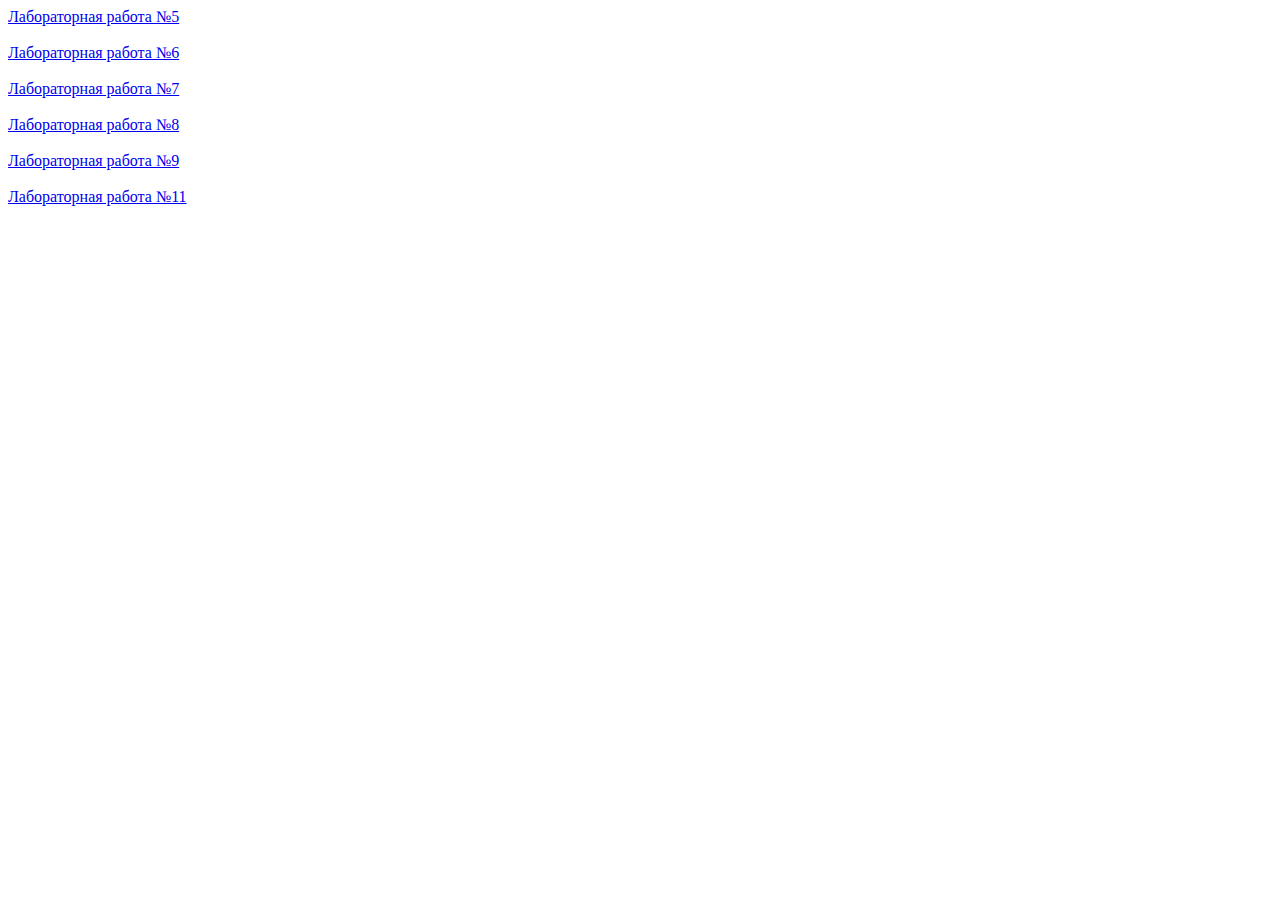
<file: index.html>
<!DOCTYPE html>
<html lang="en">
<head>
  <meta charset="UTF-8">
  <meta name="viewport" content="width=device-width, initial-scale=1.0">
  <title>Evt</title>
</head>
<body>
  <a href="https://solanummuricatum.github.io/p-evt/lab5/index.html">Лабораторная работа №5</a><br><br>
  <a href="https://solanummuricatum.github.io/p-evt/lab6/index.html">Лабораторная работа №6</a><br><br>
  <a href="https://solanummuricatum.github.io/p-evt/lab7/index.html">Лабораторная работа №7</a><br><br>
  <a href="https://solanummuricatum.github.io/p-evt/lab8/index.html">Лабораторная работа №8</a><br><br>
  <a href="https://solanummuricatum.github.io/p-evt/lab9/index.html">Лабораторная работа №9</a><br><br>
  <a href="https://solanummuricatum.github.io/p-evt/lab11/index.html">Лабораторная работа №11</a><br><br>
</body>
</html>
</file>
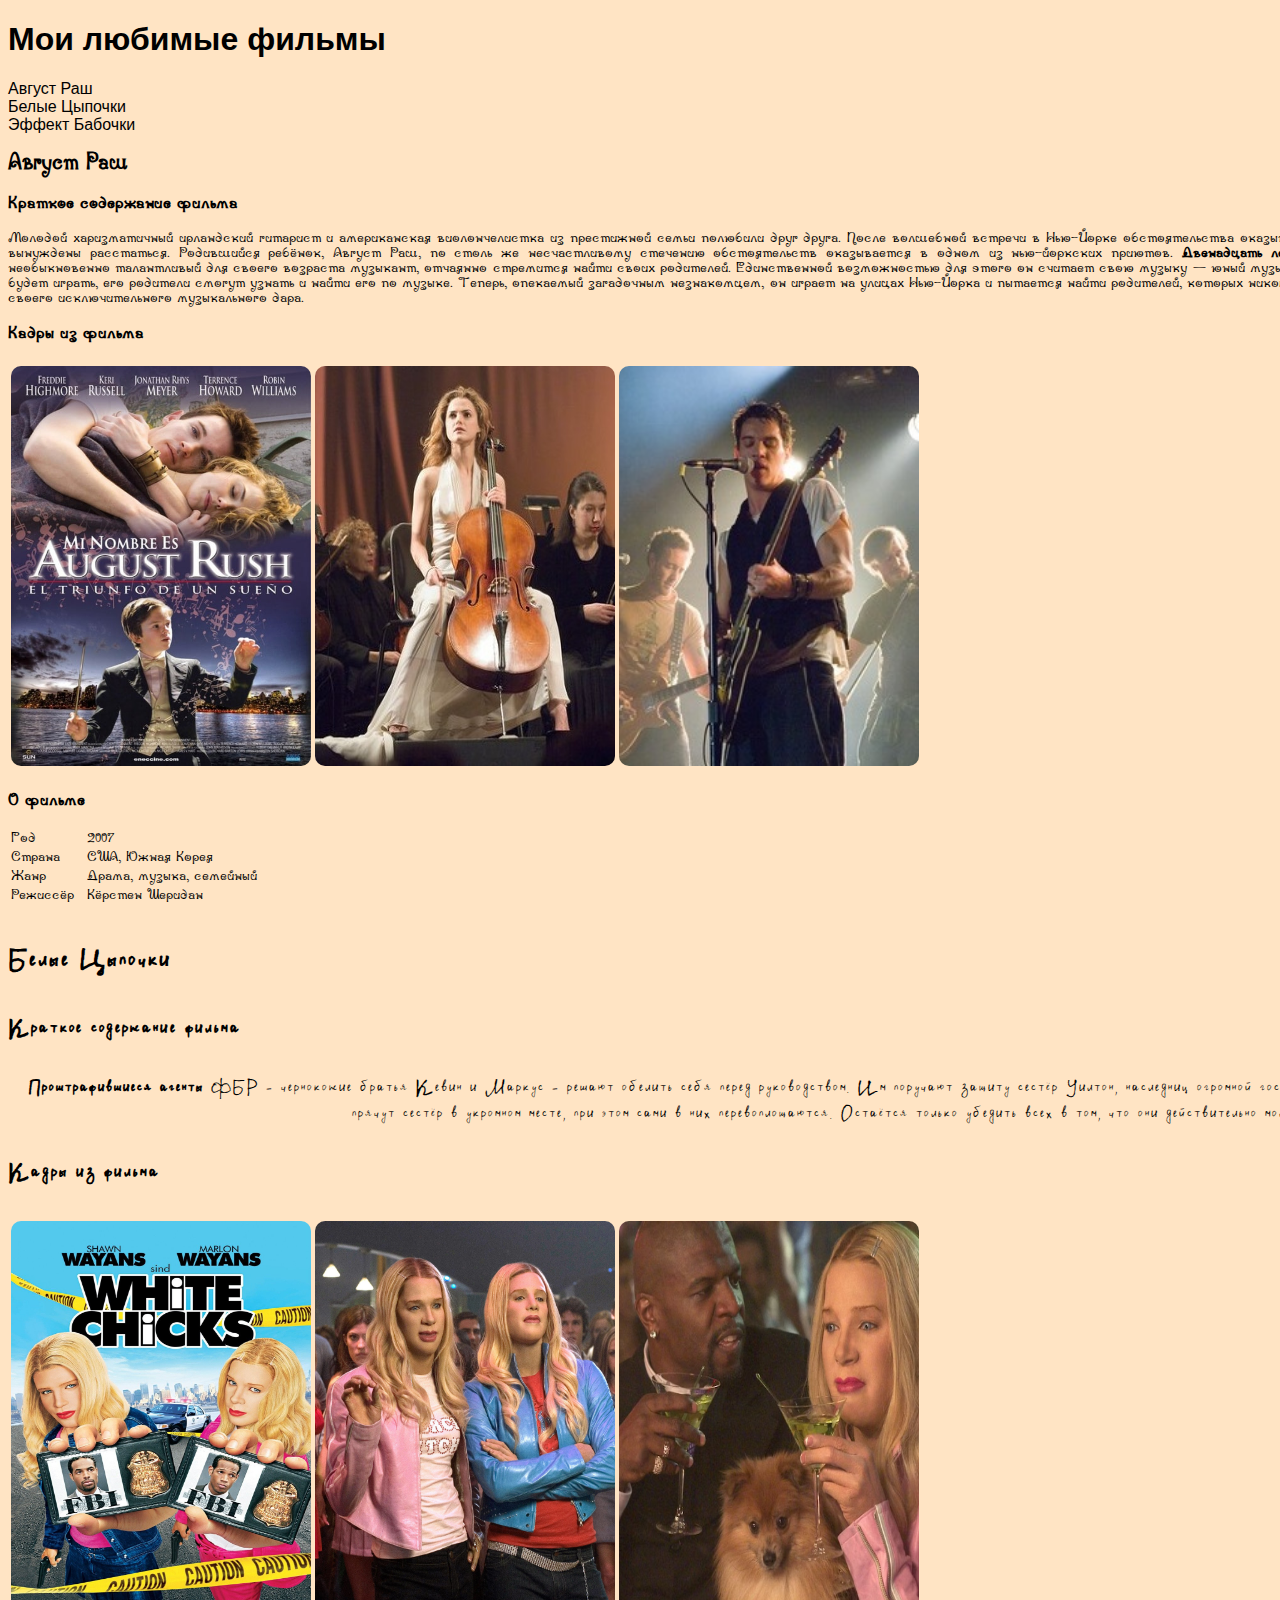
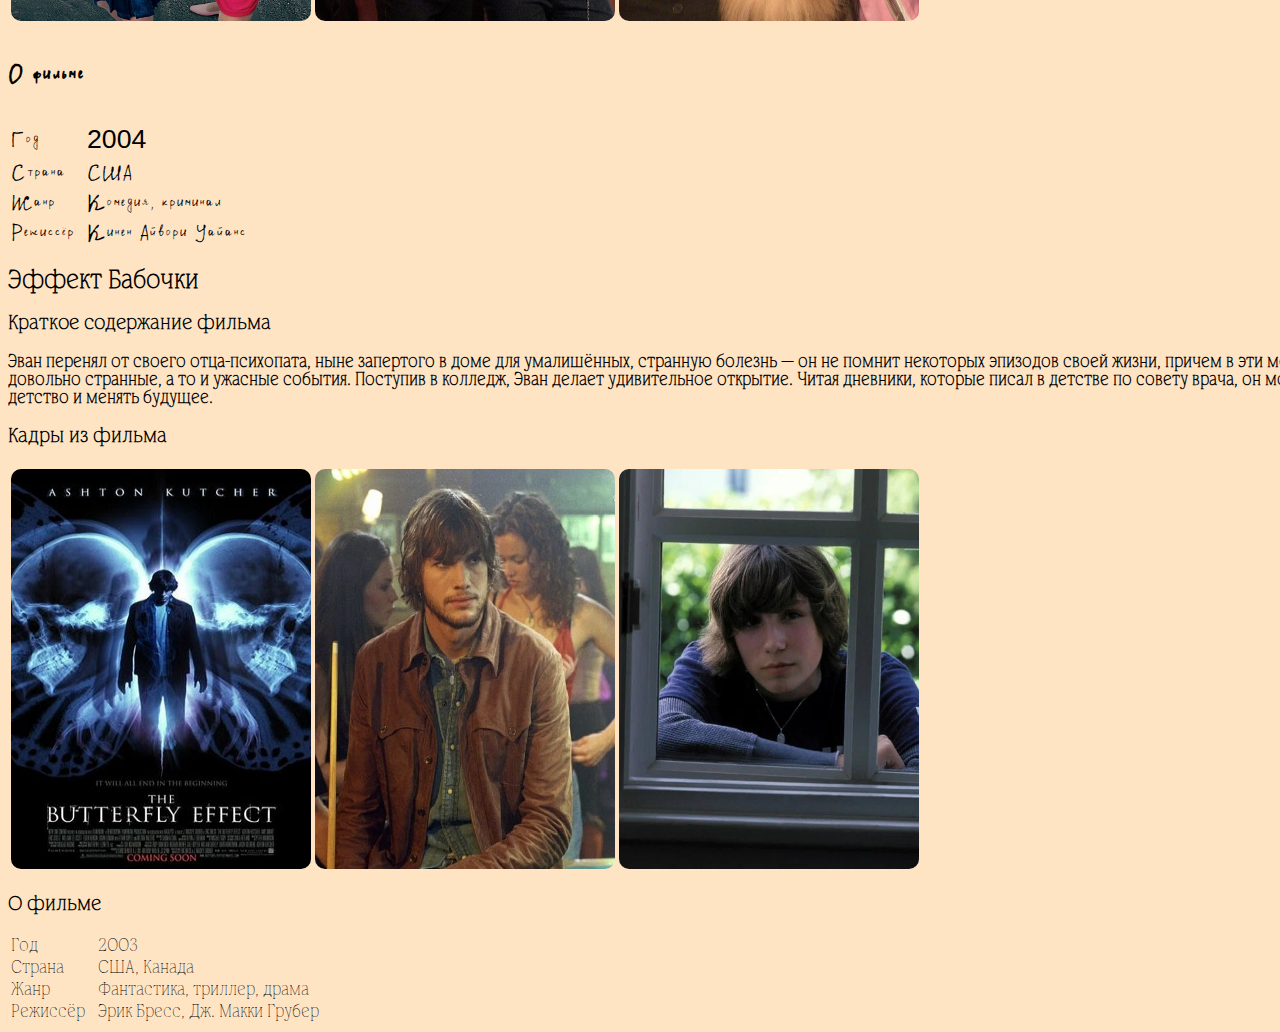
<file: lab5/index.html>
<!DOCTYPE html>
<html lang="en">
<head>
  <meta charset="UTF-8">
  <meta name="viewport" content="width=device-width, initial-scale=1.0">
  <title>lab5</title>
  <link rel="stylesheet" href="style.css">
</head>
<body>
  <h1>Мои любимые фильмы</h1>
  <ul>
    <li><a href="#augustRushId">Август Раш</a></li>
    <li><a href="#whiteChicksId">Белые Цыпочки</a></li>
    <li><a href="#theButterflyEffectId">Эффект Бабочки</a></li>
  </ul>

  <div class="augustRush">
    <h2 id="augustRushId">Август Раш</h2>
    <h3>Краткое содержание фильма</h3>
    <p style="text-align: justify;">Молодой харизматичный ирландский гитарист и американская виолончелистка из престижной семьи полюбили друг друга. После волшебной встречи в Нью-Йорке обстоятельства оказываются сильнее их, и они вынуждены расстаться. Родившийся ребёнок, Август Раш, по столь же несчастливому стечению обстоятельств оказывается в одном из нью-йоркских приютов.
      <b>Двенадцать лет спустя</b> Август Раш, необыкновенно талантливый для своего возраста музыкант, отчаянно стремится найти своих родителей. Единственной возможностью для этого он считает свою музыку — юный музыкант верит, что если он будет играть, его родители смогут узнать и найти его по музыке. Теперь, опекаемый загадочным незнакомцем, он играет на улицах Нью-Йорка и пытается найти родителей, которых никогда не видел, с помощью своего исключительного музыкального дара.</p>
    <h3>Кадры из фильма</h3>
    <table>
      <tr>
        <td><img src="photos/augustRush3.jpg"></td>
        <td><img src="photos/augustRush2.jpg"></td>
        <td><img src="photos/augustRush1.jpg"></td>
      </tr>
    </table>
    <h3>О фильме</h3>
    <table>
      <tr>
        <td>Год</td>
        <td style="padding-left: 10px;">2007</td>
      </tr>
      <tr>
        <td>Страна</td>
        <td style="padding-left: 10px;">США, Южная Корея</td>
      </tr>
      <tr>
        <td>Жанр</td>
        <td style="padding-left: 10px;">Драма, музыка, семейный</td>
      </tr>
      <tr>
        <td>Режиссёр</td>
        <td style="padding-left: 10px;">Кёрстен Шеридан</td>
      </tr>
    </table>
  </div>

  <div class="whiteChicks">
    <h2 id="whiteChicksId">Белые Цыпочки</h2>
    <h3>Краткое содержание фильма</h3>
    <p style="text-align: right;"><strong>Проштрафившиеся агенты</strong> ФБР - чернокожие братья Кевин и Маркус - решают обелить себя перед руководством. Им поручают защиту сестёр Уилтон, наследниц огромной гостиничной империи. Герои прячут сестёр в укромном месте, при этом сами в них перевоплощаются. Остаётся только убедить всех в том, что они действительно молодые белые миллионерши.</p>
    <h3>Кадры из фильма</h3>
    <table>
      <tr>
        <td><img src="photos/whiteChicks1.jpg"></td>
        <td><img src="photos/whiteChicks2.jpg"></td>
        <td><img src="photos/whiteChicks3.jpg"></td>
      </tr>
    </table>
    <h3>О фильме</h3>
    <table>
      <tr>
        <td>Год</td>
        <td style="padding-left: 10px;">2004</td>
      </tr>
      <tr>
        <td>Страна</td>
        <td style="padding-left: 10px;">США</td>
      </tr>
      <tr>
        <td>Жанр</td>
        <td style="padding-left: 10px;">Комедия, криминал</td>
      </tr>
      <tr>
        <td>Режиссёр</td>
        <td style="padding-left: 10px;">Кинен Айвори Уайанс</td>
      </tr>
    </table>
  </div>

  <div class="theButterflyEffect">
    <h2 id="theButterflyEffectId">Эффект Бабочки</h2>
    <h3>Краткое содержание фильма</h3>
    <p style="text-align: left; font-weight: 900;">Эван перенял от своего отца-психопата, ныне запертого в доме для умалишённых, странную болезнь — он не помнит некоторых эпизодов своей жизни, причем в эти моменты происходили довольно странные, а то и ужасные события. Поступив в колледж, Эван делает удивительное открытие. Читая дневники, которые писал в детстве по совету врача, он может возвращаться в детство и менять будущее.</p>
    <h3>Кадры из фильма</h3>
    <table>
      <tr>
        <td><img src="photos/theButterflyEffect1.jpg"></td>
        <td><img src="photos/theButterflyEffect2.jpg"></td>
        <td><img src="photos/theButterflyEffect3.jpg"></td>
      </tr>
    </table>
    <h3>О фильме</h3>
    <table>
      <tr>
        <td>Год</td>
        <td style="padding-left: 10px;">2003</td>
      </tr>
      <tr>
        <td>Страна</td>
        <td style="padding-left: 10px;">США, Канада</td>
      </tr>
      <tr>
        <td>Жанр</td>
        <td style="padding-left: 10px;">Фантастика, триллер, драма</td>
      </tr>
      <tr>
        <td>Режиссёр</td>
        <td style="padding-left: 10px;">Эрик Бресс, Дж. Макки Грубер</td>
      </tr>
    </table>
  </div>
  </body>
</html>
</file>
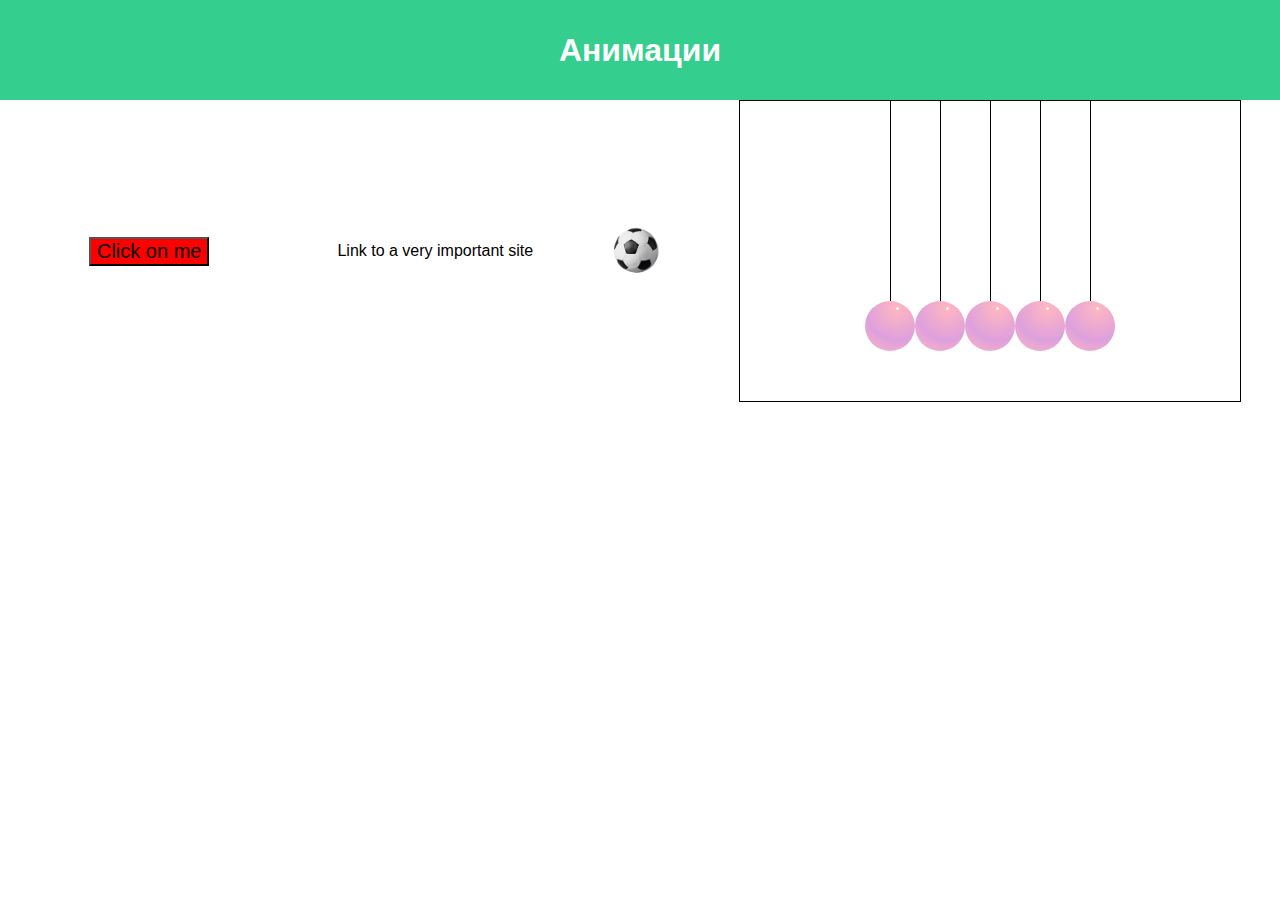
<file: lab6/index.html>
<!DOCTYPE html>
<html lang="en">
<head>
    <meta charset="UTF-8">
    <meta http-equiv="X-UA-Compatible" content="IE=edge">
    <meta name="viewport" content="width=device-width, initial-scale=1.0">
    <link rel="stylesheet" href="style.css">
    <title>Анимации</title>
</head>
<body>
    <header>
        <h1>Анимации</h1>
    </header>
    <div style="display: flex; align-items: center; justify-content: space-around;">
        <button>Click on me</button>
        <a href="#">Link to a very important site</a>   
        <div id="ball"></div> 
        <div id = "newton-pendulum">
            <div class = "newton-ball"></div>
            <div class = "newton-ball"></div>
            <div class = "newton-ball"></div>
            <div class = "newton-ball"></div>
            <div class = "newton-ball"></div>
        </div>   
    </div>                             
</body>                                                                                           
</html>
</file>
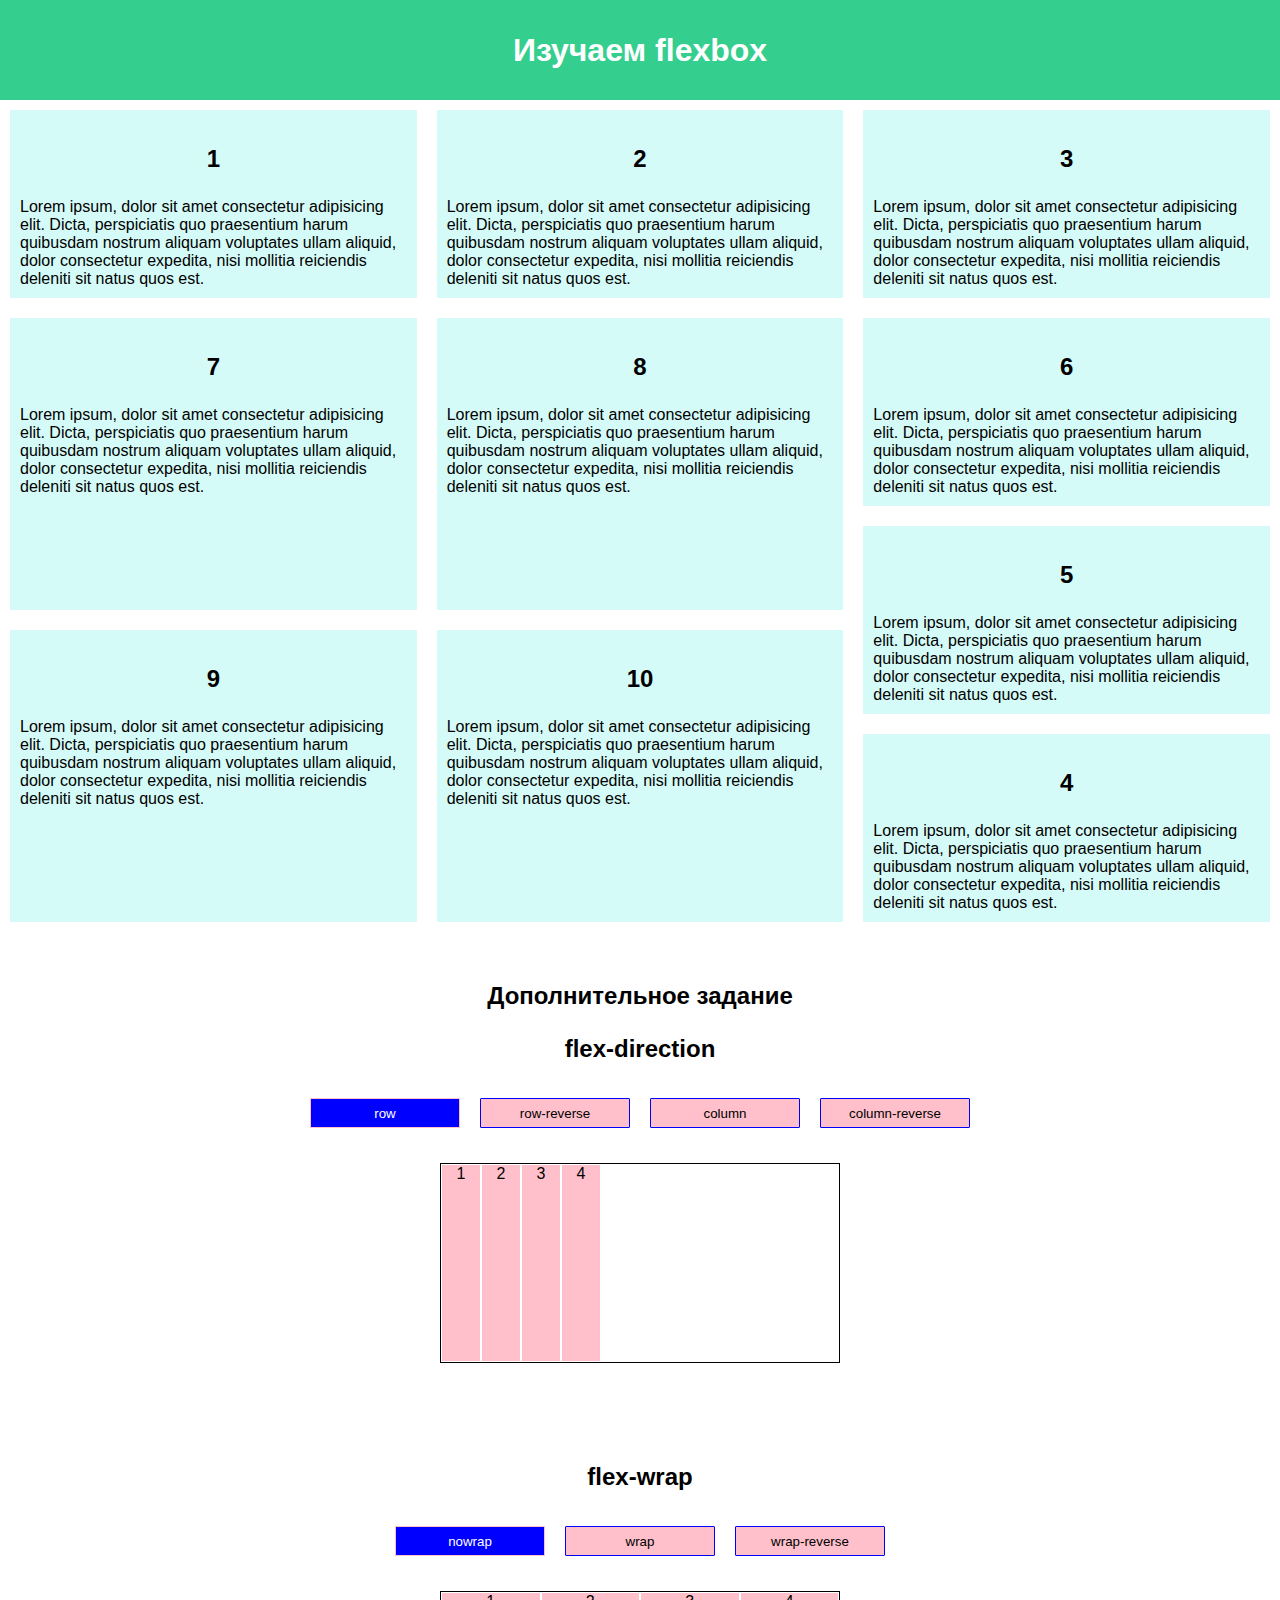
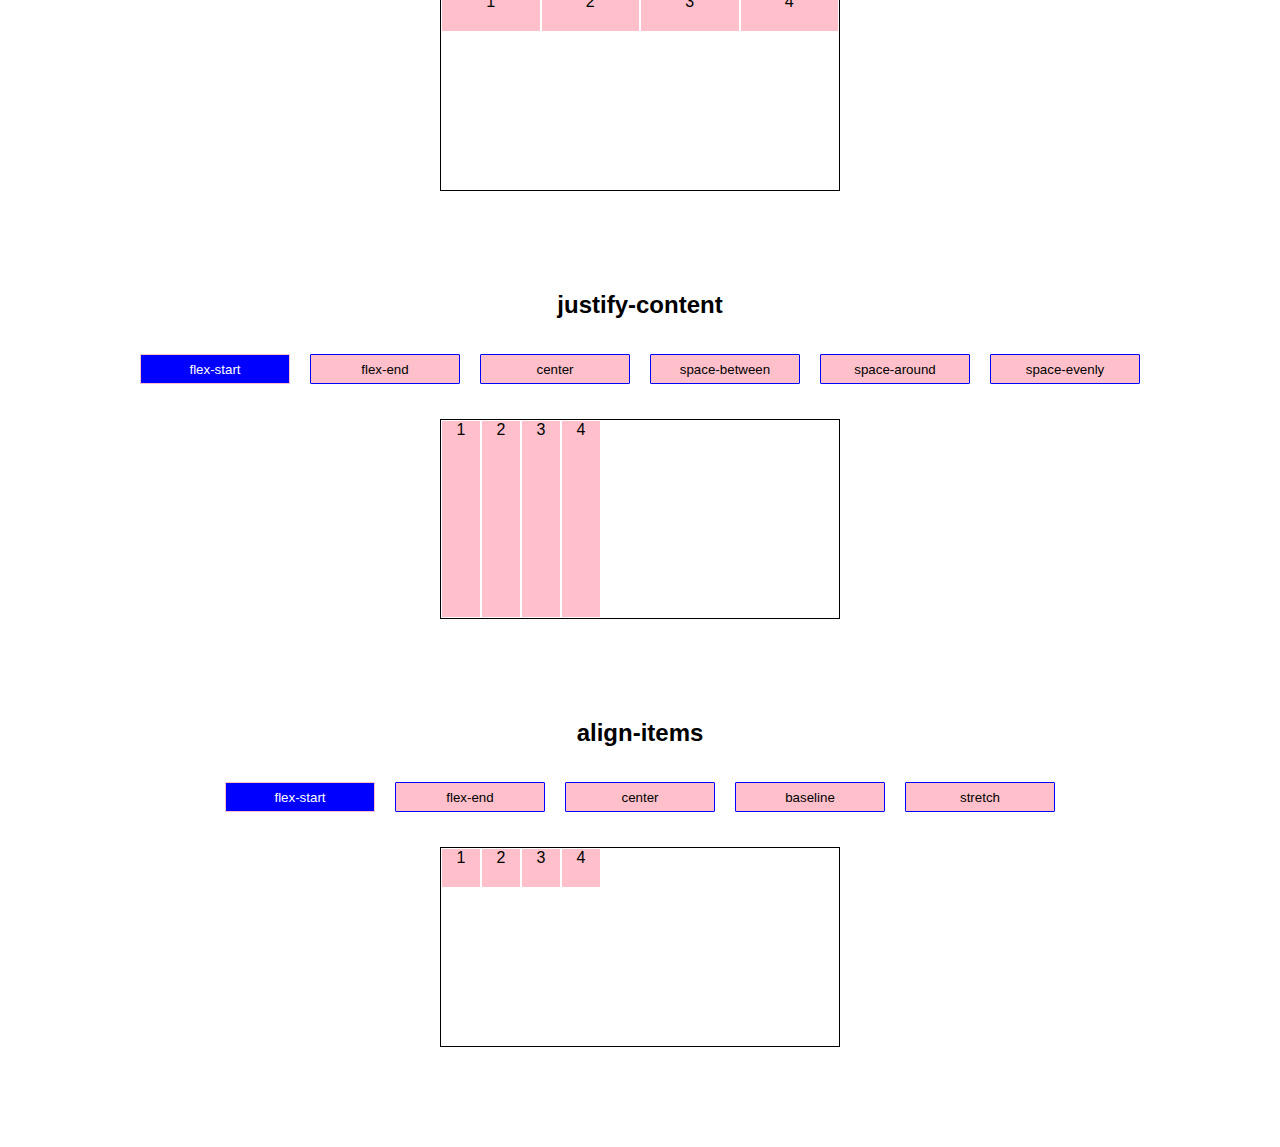
<file: lab7/index.html>
<!DOCTYPE html>
<html lang="en">
<head>
    <meta charset="UTF-8">
    <meta http-equiv="X-UA-Compatible" content="IE=edge">
    <meta name="viewport" content="width=device-width, initial-scale=1.0">
    <link rel="stylesheet" href="style.css">
    <title>Flex</title>
</head>
<body>
    <header>
        <h1>Изучаем flexbox</h1>
    </header>
    <div class="container-1-2-3">
        <article>
            <h2>1</h2>
            <p>Lorem ipsum, dolor sit amet consectetur adipisicing elit. Dicta, perspiciatis quo praesentium harum quibusdam nostrum aliquam voluptates ullam aliquid, dolor consectetur expedita, nisi mollitia reiciendis deleniti sit natus quos est.
            </p>
        </article>
        <article>
            <h2>2</h2>
            <p>Lorem ipsum, dolor sit amet consectetur adipisicing elit. Dicta, perspiciatis quo praesentium harum quibusdam nostrum aliquam voluptates ullam aliquid, dolor consectetur expedita, nisi mollitia reiciendis deleniti sit natus quos est.
            </p>
        </article>
        <article>
            <h2>3</h2>
            <p>Lorem ipsum, dolor sit amet consectetur adipisicing elit. Dicta, perspiciatis quo praesentium harum quibusdam nostrum aliquam voluptates ullam aliquid, dolor consectetur expedita, nisi mollitia reiciendis deleniti sit natus quos est.
            </p>
        </article>
    </div>
    <div class="container-4-5-6-7-8-9-10">
        <div class="container-4-5-6">
            <article>
                <h2>4</h2>
                <p>Lorem ipsum, dolor sit amet consectetur adipisicing elit. Dicta, perspiciatis quo praesentium harum quibusdam nostrum aliquam voluptates ullam aliquid, dolor consectetur expedita, nisi mollitia reiciendis deleniti sit natus quos est.
                </p>
            </article>
            <article>
                <h2>5</h2>
                <p>Lorem ipsum, dolor sit amet consectetur adipisicing elit. Dicta, perspiciatis quo praesentium harum quibusdam nostrum aliquam voluptates ullam aliquid, dolor consectetur expedita, nisi mollitia reiciendis deleniti sit natus quos est.
                </p>
            </article>
            <article>
                <h2>6</h2>
                <p>Lorem ipsum, dolor sit amet consectetur adipisicing elit. Dicta, perspiciatis quo praesentium harum quibusdam nostrum aliquam voluptates ullam aliquid, dolor consectetur expedita, nisi mollitia reiciendis deleniti sit natus quos est.
                </p>
            </article>
        </div>
        <div class="container-7-8-9-10">
            <div class="container-7-8">
                <article>
                    <h2>7</h2>
                    <p>Lorem ipsum, dolor sit amet consectetur adipisicing elit. Dicta, perspiciatis quo praesentium harum quibusdam nostrum aliquam voluptates ullam aliquid, dolor consectetur expedita, nisi mollitia reiciendis deleniti sit natus quos est.
                    </p>
                </article>
                <article>
                    <h2>8</h2>
                    <p>Lorem ipsum, dolor sit amet consectetur adipisicing elit. Dicta, perspiciatis quo praesentium harum quibusdam nostrum aliquam voluptates ullam aliquid, dolor consectetur expedita, nisi mollitia reiciendis deleniti sit natus quos est.
                    </p>
                </article>
           </div>
            <div class="container-9-10">
                <article>
                    <h2>9</h2>
                    <p>Lorem ipsum, dolor sit amet consectetur adipisicing elit. Dicta, perspiciatis quo praesentium harum quibusdam nostrum aliquam voluptates ullam aliquid, dolor consectetur expedita, nisi mollitia reiciendis deleniti sit natus quos est.
                    </p>
                </article>
                <article>
                    <h2>10</h2>
                    <p>Lorem ipsum, dolor sit amet consectetur adipisicing elit. Dicta, perspiciatis quo praesentium harum quibusdam nostrum aliquam voluptates ullam aliquid, dolor consectetur expedita, nisi mollitia reiciendis deleniti sit natus quos est.
                    </p>
                </article>
            </div>
        </div> 
    </div>
    <h2>Дополнительное задание</h2>
    <div>
        <h2>flex-direction</h2>
        <div id="first-task-container" class="base-container">
            <button>row</button>
            <button>row-reverse</button>
            <button>column</button>
            <button>column-reverse</button>
        </div>

        <div id="flex-direction-container">
            <div class="base-div">1</div>
            <div class="base-div">2</div>
            <div class="base-div">3</div>
            <div class="base-div">4</div>
        </div>
    </div>
    <div>
        <h2>flex-wrap</h2>
        <div id="second-task-container" class="base-container">
            <button>nowrap</button>
            <button>wrap</button>
            <button>wrap-reverse</button>
        </div>

        <div id="flex-wrap-container">
            <div class="base-div special-width">1</div>
            <div class="base-div special-width">2</div>
            <div class="base-div special-width">3</div>
            <div class="base-div special-width">4</div>
        </div>
    </div>
    <div>
        <h2>justify-content</h2>
        <div id="third-task-container" class="base-container">
            <button>flex-start</button>
            <button>flex-end</button>
            <button>center</button>
            <button>space-between</button>
            <button>space-around</button>
            <button>space-evenly</button>
        </div>

        <div id="justify-content-container">
            <div class="base-div">1</div>
            <div class="base-div">2</div>
            <div class="base-div">3</div>
            <div class="base-div">4</div>
        </div>
    </div>
    <div>
        <h2>align-items</h2>
        <div id="forth-task-container" class="base-container">
            <button>flex-start</button>
            <button>flex-end</button>
            <button>center</button>
            <button>baseline</button>
            <button>stretch</button>
        </div>

        <div id="align-items-container">
            <div class="base-div">1</div>
            <div class="base-div">2</div>
            <div class="base-div">3</div>
            <div class="base-div">4</div>
        </div>
    </div>
    <script src="scripts.js"></script>
</body>
</html>
</file>
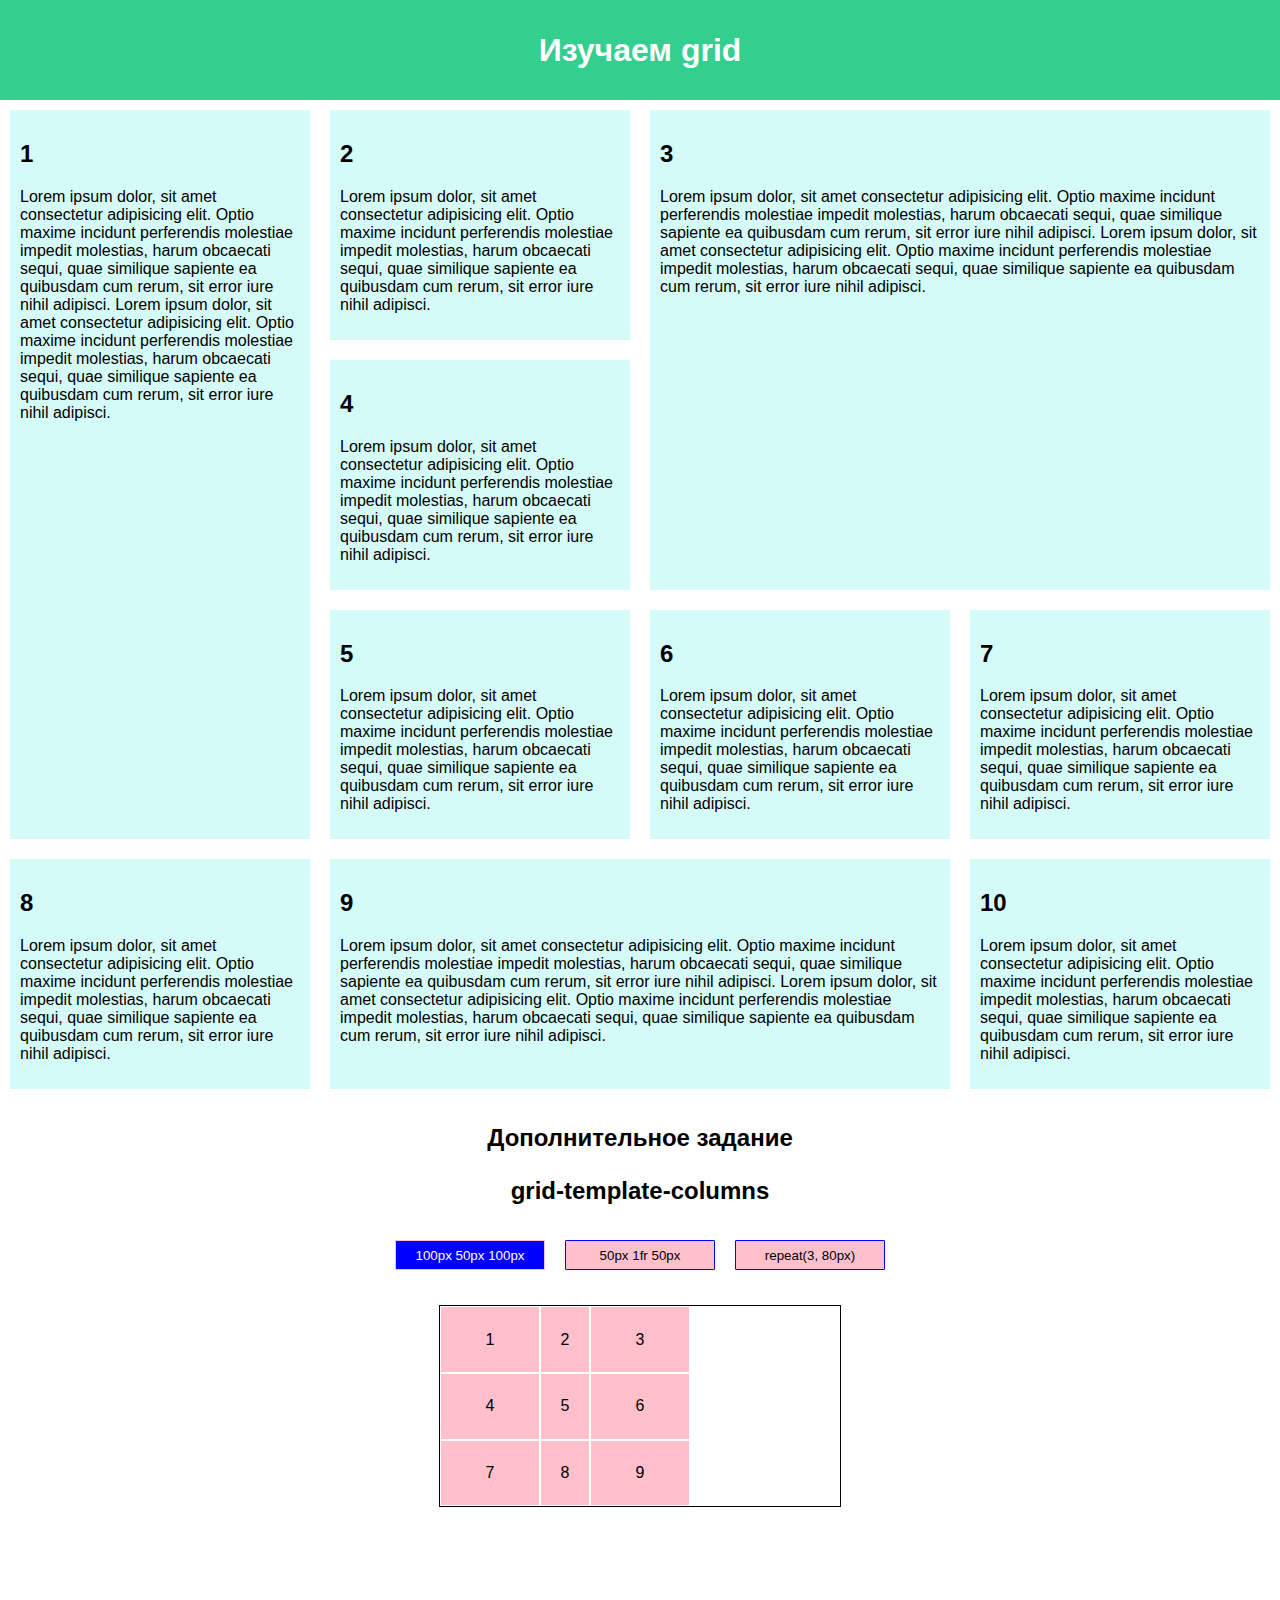
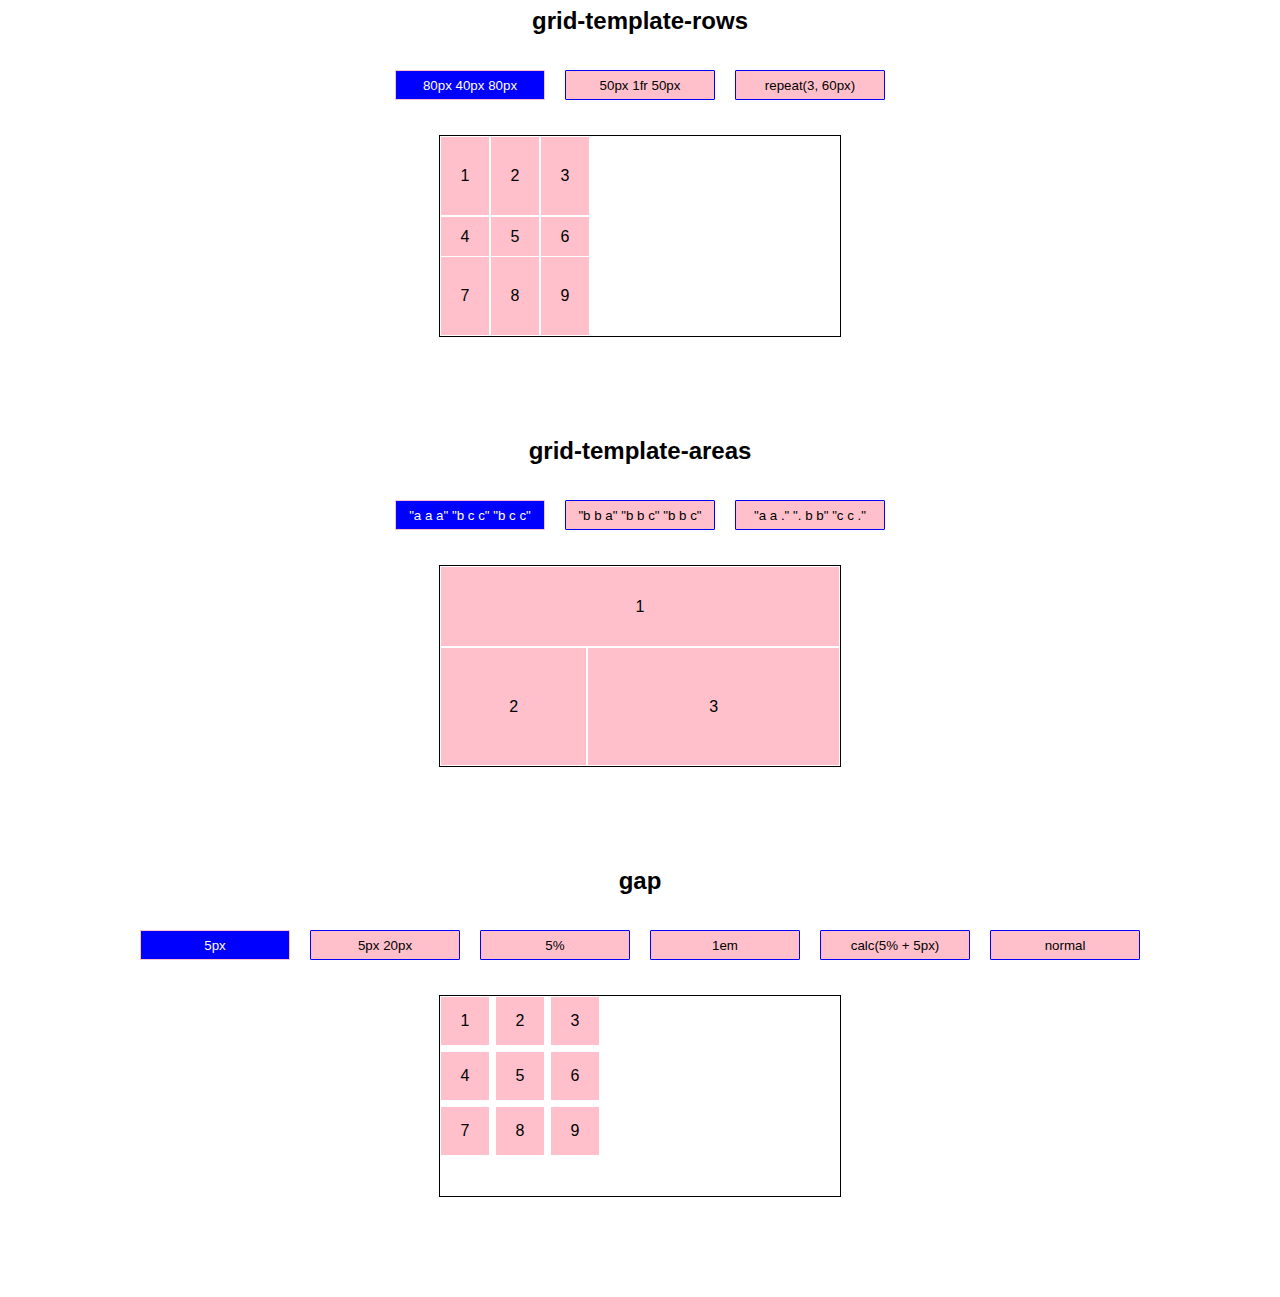
<file: lab8/index.html>
<!DOCTYPE html>
<html lang="en">
<head>
    <meta charset="UTF-8">
    <meta http-equiv="X-UA-Compatible" content="IE=edge">
    <meta name="viewport" content="width=device-width, initial-scale=1.0">
    <link rel="stylesheet" href="style.css">
    <title>grid</title>
</head>
<body>
    <header>
        <h1>Изучаем grid</h1>
    </header>
    <div class="grid">
        <article>
            <h2>1</h2>
            <p>Lorem ipsum dolor, sit amet consectetur adipisicing elit. Optio maxime incidunt perferendis molestiae impedit molestias, harum obcaecati sequi, quae similique sapiente ea quibusdam cum rerum, sit error iure nihil adipisci.
                Lorem ipsum dolor, sit amet consectetur adipisicing elit. Optio maxime incidunt perferendis molestiae impedit molestias, harum obcaecati sequi, quae similique sapiente ea quibusdam cum rerum, sit error iure nihil adipisci.</p>
        </article>
        <article>
            <h2>2</h2>
            <p>Lorem ipsum dolor, sit amet consectetur adipisicing elit. Optio maxime incidunt perferendis molestiae impedit molestias, harum obcaecati sequi, quae similique sapiente ea quibusdam cum rerum, sit error iure nihil adipisci.
            </p>
        </article>
        <article>
            <h2>3</h2>
            <p>Lorem ipsum dolor, sit amet consectetur adipisicing elit. Optio maxime incidunt perferendis molestiae impedit molestias, harum obcaecati sequi, quae similique sapiente ea quibusdam cum rerum, sit error iure nihil adipisci.
                Lorem ipsum dolor, sit amet consectetur adipisicing elit. Optio maxime incidunt perferendis molestiae impedit molestias, harum obcaecati sequi, quae similique sapiente ea quibusdam cum rerum, sit error iure nihil adipisci.</p>
        </article>
        <article>
            <h2>4</h2>
            <p>Lorem ipsum dolor, sit amet consectetur adipisicing elit. Optio maxime incidunt perferendis molestiae impedit molestias, harum obcaecati sequi, quae similique sapiente ea quibusdam cum rerum, sit error iure nihil adipisci.
            </p>
        </article>
        <article>
            <h2>5</h2>
            <p>Lorem ipsum dolor, sit amet consectetur adipisicing elit. Optio maxime incidunt perferendis molestiae impedit molestias, harum obcaecati sequi, quae similique sapiente ea quibusdam cum rerum, sit error iure nihil adipisci.
            </p>
        </article>
        <article>
            <h2>6</h2>
            <p>Lorem ipsum dolor, sit amet consectetur adipisicing elit. Optio maxime incidunt perferendis molestiae impedit molestias, harum obcaecati sequi, quae similique sapiente ea quibusdam cum rerum, sit error iure nihil adipisci.
            </p>
        </article>
        <article>
            <h2>7</h2>
            <p>Lorem ipsum dolor, sit amet consectetur adipisicing elit. Optio maxime incidunt perferendis molestiae impedit molestias, harum obcaecati sequi, quae similique sapiente ea quibusdam cum rerum, sit error iure nihil adipisci.
            </p>
        </article>
        <article>
            <h2>8</h2>
            <p>Lorem ipsum dolor, sit amet consectetur adipisicing elit. Optio maxime incidunt perferendis molestiae impedit molestias, harum obcaecati sequi, quae similique sapiente ea quibusdam cum rerum, sit error iure nihil adipisci.
            </p>
        </article>
        <article>
            <h2>9</h2>
            <p>Lorem ipsum dolor, sit amet consectetur adipisicing elit. Optio maxime incidunt perferendis molestiae impedit molestias, harum obcaecati sequi, quae similique sapiente ea quibusdam cum rerum, sit error iure nihil adipisci.
                Lorem ipsum dolor, sit amet consectetur adipisicing elit. Optio maxime incidunt perferendis molestiae impedit molestias, harum obcaecati sequi, quae similique sapiente ea quibusdam cum rerum, sit error iure nihil adipisci.</p>
        </article>
        <article>
            <h2>10</h2>
            <p>Lorem ipsum dolor, sit amet consectetur adipisicing elit. Optio maxime incidunt perferendis molestiae impedit molestias, harum obcaecati sequi, quae similique sapiente ea quibusdam cum rerum, sit error iure nihil adipisci.
            </p>
        </article>
    </div>   
       
    
    <h2 class="text-dec">Дополнительное задание</h2>
    <div>
        <h2 class="text-dec">grid-template-columns</h2>
        <div id="first-task-container" class="base-container">
            <button>100px 50px 100px</button>
            <button>50px 1fr 50px</button>
            <button>repeat(3, 80px)</button>
        </div>

        <div id="grid-template-columns-container">
            <div class="base-div">1</div>
            <div class="base-div">2</div>
            <div class="base-div">3</div>
            <div class="base-div">4</div>
            <div class="base-div">5</div>
            <div class="base-div">6</div>
            <div class="base-div">7</div>
            <div class="base-div">8</div>
            <div class="base-div">9</div>
        </div>
    </div>
    <div>
        <h2 class="text-dec">grid-template-rows</h2>
        <div id="second-task-container" class="base-container">
            <button>80px 40px 80px</button>
            <button>50px 1fr 50px</button>
            <button>repeat(3, 60px)</button>
        </div>

        <div id="grid-template-rows-container">
            <div class="base-div">1</div>
            <div class="base-div">2</div>
            <div class="base-div">3</div>
            <div class="base-div">4</div>
            <div class="base-div">5</div>
            <div class="base-div">6</div>
            <div class="base-div">7</div>
            <div class="base-div">8</div>
            <div class="base-div">9</div>
        </div>
    </div>
    <div>
        <h2 class="text-dec">grid-template-areas</h2>
        <div id="third-task-container" class="base-container">
            <button>"a a a" "b c c" "b c c"</button>
            <button>"b b a" "b b c" "b b c"</button>
            <button>"a a ." ". b b" "c c ."</button>
        </div>

        <div id="grid-template-areas-container">
            <div class="base-div">1</div>
            <div class="base-div">2</div>
            <div class="base-div">3</div>
        </div>
    </div>
    <div>
        <h2 class="text-dec">gap</h2>
        <div id="forth-task-container" class="base-container">
            <button>5px</button>
            <button>5px 20px</button>
            <button>5%</button>
            <button>1em</button>
            <button>calc(5% + 5px)</button>
            <button>normal</button>
        </div>

        <div id="gap-container">
            <div class="base-div">1</div>
            <div class="base-div">2</div>
            <div class="base-div">3</div>
            <div class="base-div">4</div>
            <div class="base-div">5</div>
            <div class="base-div">6</div>
            <div class="base-div">7</div>
            <div class="base-div">8</div>
            <div class="base-div">9</div>
        </div>
    </div>
    <script src="scripts.js"></script>
</body>
</html>
</file>
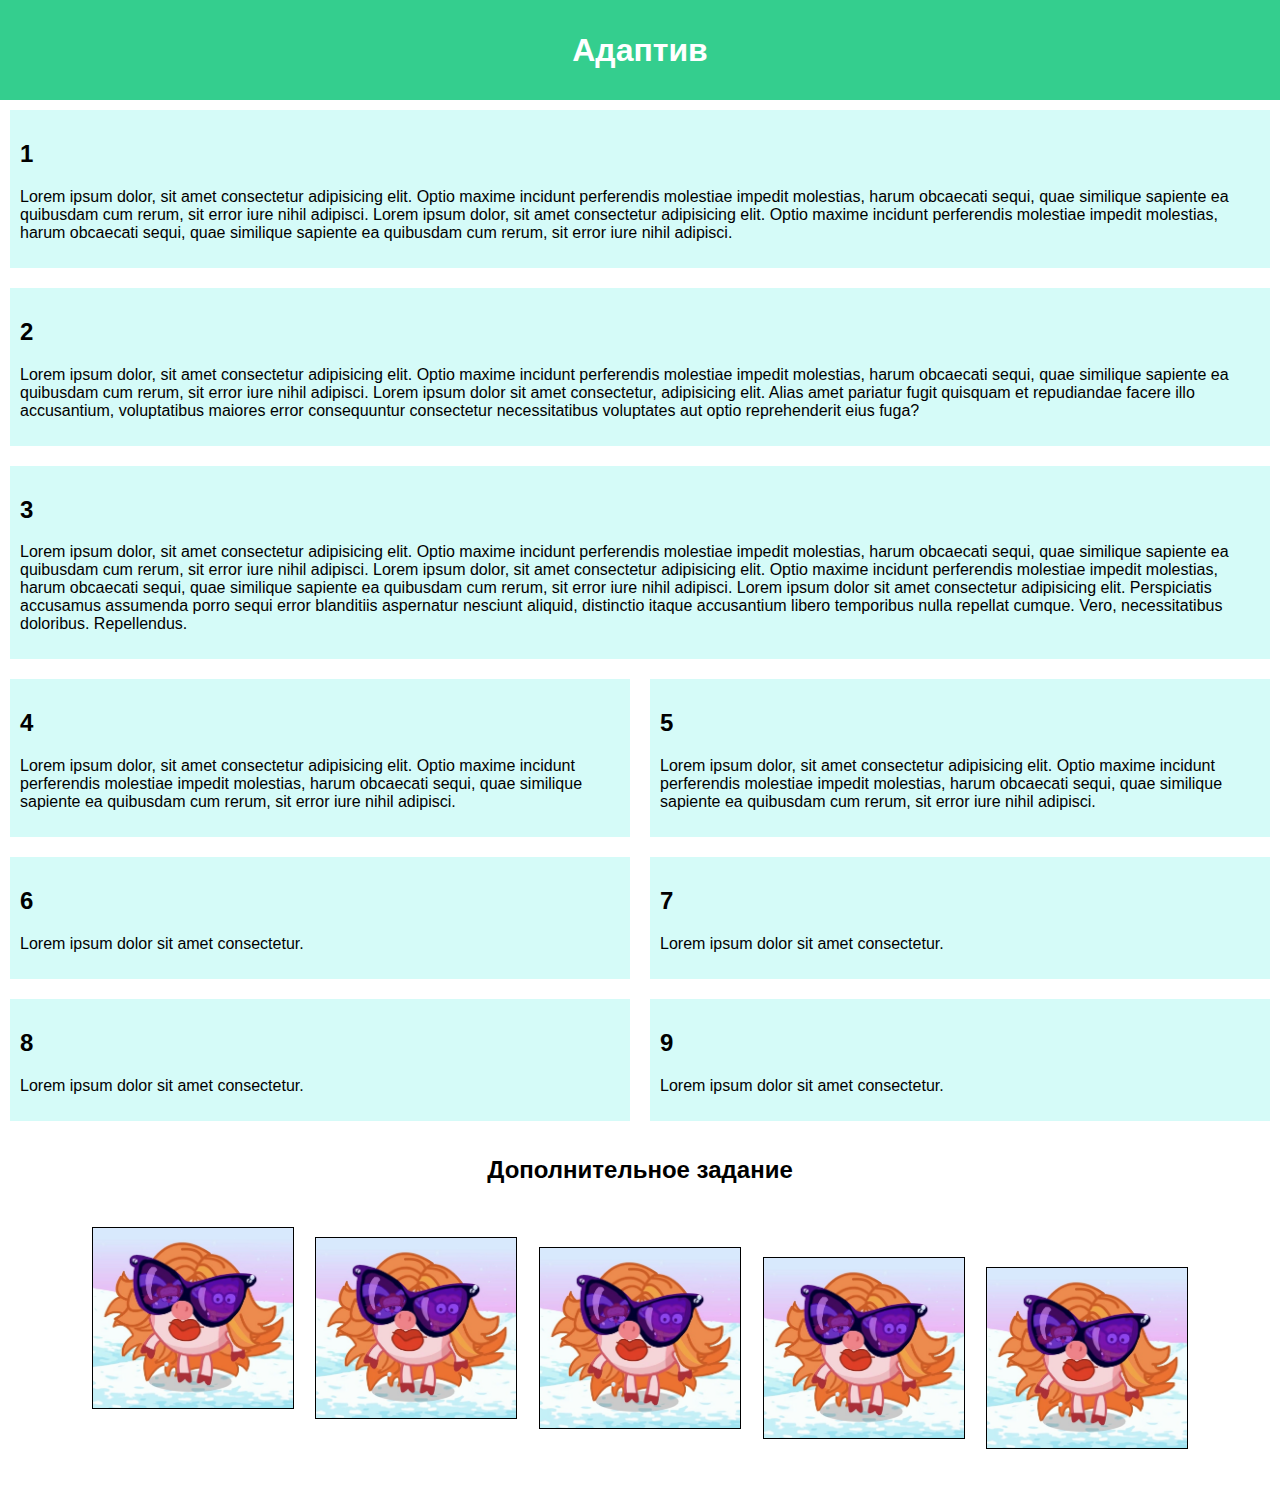
<file: lab9/index.html>
<!DOCTYPE html>
<html lang="en">
<head>
    <meta charset="UTF-8">
    <meta http-equiv="X-UA-Compatible" content="IE=edge">
    <meta name="viewport" content="width=device-width, initial-scale=1.0">
    <link rel="stylesheet" href="style.css">
    <title>Адаптив</title>
</head>
<body>
    <header>
        <h1>Адаптив</h1>
    </header>
    <div class="adaptive">
        <article>
            <h2>1</h2>
            <p>Lorem ipsum dolor, sit amet consectetur adipisicing elit. Optio maxime incidunt perferendis molestiae impedit molestias, harum obcaecati sequi, quae similique sapiente ea quibusdam cum rerum, sit error iure nihil adipisci.
                Lorem ipsum dolor, sit amet consectetur adipisicing elit. Optio maxime incidunt perferendis molestiae impedit molestias, harum obcaecati sequi, quae similique sapiente ea quibusdam cum rerum, sit error iure nihil adipisci.</p>
        </article>
        <article>
            <h2>2</h2>
            <p>Lorem ipsum dolor, sit amet consectetur adipisicing elit. Optio maxime incidunt perferendis molestiae impedit molestias, harum obcaecati sequi, quae similique sapiente ea quibusdam cum rerum, sit error iure nihil adipisci.
            Lorem ipsum dolor sit amet consectetur, adipisicing elit. Alias amet pariatur fugit quisquam et repudiandae facere illo accusantium, voluptatibus maiores error consequuntur consectetur necessitatibus voluptates aut optio reprehenderit eius fuga?
        </p>
        </article>
        <article>
            <h2>3</h2>
            <p>Lorem ipsum dolor, sit amet consectetur adipisicing elit. Optio maxime incidunt perferendis molestiae impedit molestias, harum obcaecati sequi, quae similique sapiente ea quibusdam cum rerum, sit error iure nihil adipisci.
                Lorem ipsum dolor, sit amet consectetur adipisicing elit. Optio maxime incidunt perferendis molestiae impedit molestias, harum obcaecati sequi, quae similique sapiente ea quibusdam cum rerum, sit error iure nihil adipisci.
            Lorem ipsum dolor sit amet consectetur adipisicing elit. Perspiciatis accusamus assumenda porro sequi error blanditiis aspernatur nesciunt aliquid, distinctio itaque accusantium libero temporibus nulla repellat cumque. Vero, necessitatibus doloribus. Repellendus.
        </p>
        </article>
        <article>
            <h2>4</h2>
            <p>Lorem ipsum dolor, sit amet consectetur adipisicing elit. Optio maxime incidunt perferendis molestiae impedit molestias, harum obcaecati sequi, quae similique sapiente ea quibusdam cum rerum, sit error iure nihil adipisci.
            </p>
        </article>
        <article>
            <h2>5</h2>
            <p>Lorem ipsum dolor, sit amet consectetur adipisicing elit. Optio maxime incidunt perferendis molestiae impedit molestias, harum obcaecati sequi, quae similique sapiente ea quibusdam cum rerum, sit error iure nihil adipisci.
            </p>
        </article>
        <article>
            <h2>6</h2>
            <p> Lorem ipsum dolor sit amet consectetur.
            </p>
        </article>
        <article>
            <h2>7</h2>
            <p>Lorem ipsum dolor sit amet consectetur.
            </p>
        </article>
        <article>
            <h2>8</h2>
            <p>Lorem ipsum dolor sit amet consectetur.
            </p>
        </article>
        <article>
            <h2>9</h2>
            <p>Lorem ipsum dolor sit amet consectetur.
            </p>
        </article>
    </div>       
    <h2 class="text-dec">Дополнительное задание</h2>  
    <br/>
    <div class="wrapper">
        <img class="pig" src="pig.jpg">
        <img class="pig" src="pig.jpg">
        <img class="pig" src="pig.jpg">
        <img class="pig" src="pig.jpg">
        <img class="pig" src="pig.jpg">
    </div>
    <br/>
    <br/>
</body>
</html>
</file>
<file: lab5/style.css>
@font-face {
  font-family: "Pepinofont";
  src: url("fonts/Pepinofont-Regular.ttf") format("truetype");
  font-weight: normal;
  font-style: normal;
  font-display: swap;
}

@font-face {
  font-family: "Penguin";
  src: url("fonts/ofont.ru_Penguin\ Attack.ttf") format("truetype");
  font-weight: normal;
  font-style: normal;
  font-display: swap;
}

@font-face {
  font-family: "Bonche";
  src: url("fonts/ofont.ru_Bonche.ttf") format("truetype");
  font-weight: normal;
  font-style: normal;
  font-display: swap;
}

body{
  font-family: Arial,Arial, Helvetica, sans-serif;
  background-color: bisque;
  width: 1440px; 
}

@media (min-width: 1440px) {
  body{
    margin: 0 auto;
  }
}

img{
  width: 300px;
  height: 400px;
  border-radius: 10px;
}

a{
  text-decoration: none;
  color: black;
}

ul{
  list-style: none;
  padding: 0;
}

.augustRush{
  font-family: "Penguin", Arial, Helvetica, sans-serif;
}

.whiteChicks{
  font-family: "Pepinofont", Arial, Helvetica, sans-serif;
  font-size: 20pt;
}

.theButterflyEffect{
  font-family: "Bonche", Arial, Helvetica, sans-serif;
}
</file>
<file: lab6/style.css>
@keyframes ball {
  0% {
    top: 0; 
    animation-timing-function: ease-in;
  }
  20% {
    top: calc(100vh - 280px); 
    animation-timing-function: ease-out;
  }
  30%{
    top: calc(50vh - 137.5px);
    animation-timing-function: ease-in;
  }
  40%{
    top: calc(100vh - 280px);
    animation-timing-function: ease-out;
  }
  50%{
    top: calc(75vh - 206.2px);
    animation-timing-function: ease-in;
  }
  60%{
    top: calc(100vh - 280px);
    animation-timing-function: ease-out;
  }
  70%{
    top: calc(87.5vh - 240px);
    animation-timing-function: ease-in;
  }
  80%{
    top: calc(100vh - 280px);
    animation-timing-function: ease-out;
  }
  90%{
    top: calc(92vh - 245px);
    animation-timing-function: ease-in;
  }
  100%{
    top: calc(100vh - 280px);
  }
}

@keyframes back-and-forth{
  from{
    left: -1.5px;
  }
  to{
    right: 3px;
  }
}

html {
  font-family: sans-serif;
}

body {
  margin: 0;
}

header {
  background: rgb(52, 206, 142);
  height: 100px;
}

h1 {
  text-align: center;
  color: white;
  line-height: 100px;
  margin: 0;
}

button {
  position: relative;
  margin: 50px;
  font-size: 20px;
  background-color: red;
  animation-name: back-and-forth;
  animation-duration: 0.15s;
  animation-iteration-count: infinite;
  animation-timing-function: ease-in-out;
}

button:hover{
  background-color: green;
  animation: none;
}

a {
  text-decoration: none;
  color: black;
  position: relative;
}

a::after {
  content: '';
  position: absolute;
  bottom: 0;
  left: 0;
  width: 100%;
  height: 0.1em;
  background-color: currentColor;
  transform-origin: center;
  transform: scaleX(0);
  transition: transform 0.6s;
}

a:hover{
  color: green;
}

a:hover::after{
  transform: scaleX(1);
}

#ball{
  position: relative;
  background-image: url(./ball.png);
  width: 50px; 
  height: 50px; 
  background-size: cover; 
  background-repeat: no-repeat;
  animation-name: ball;
  animation-duration: 2s;
  animation-iteration-count: 1;
}

#newton-pendulum{
  width: 500px;
  height: 300px;
  border: 1px solid black;
  display: flex;
  flex-direction: row;
  justify-content: center;
}

.newton-ball{
  position: relative;
  margin-top: 200px; 
  width: 50px; 
  height: 50px;
  background: radial-gradient(circle at 65% 15%, white 1px, lightpink 3%, plum 60%, lightpink 100%); 
  border-radius: 100%; 
  transform-origin: 50% -200px;
}

.newton-ball::after{
  content: '';
  position: absolute;
  top: -200px;
  left: 50%;
  width: 1px;
  height: 200px;
  background-color: black;  
}

.newton-ball:nth-child(1) {
  animation-name: ball1;
  animation-duration: 0.5s;
  animation-iteration-count: infinite;
  animation-direction: alternate;
  animation-delay: 0.5s;
  animation-timing-function: ease-out;
}
.newton-ball:nth-child(5) {
  animation: ball5 0.5s infinite alternate ease-out;
}

@keyframes ball1 {
  0%,50% {
    transform: rotate(0);
  } 100% {
    transform: rotate(30deg);
  }
}

@keyframes ball5 {
  0%,50% {
    transform: rotate(0);
  } 100% {
    transform: rotate(-30deg);
  }
}
</file>
<file: lab7/style.css>
*{
  padding: 0;
  margin: 0;
  box-sizing: border-box;
}

html {
  font-family: sans-serif;
}

body {
  margin: 0;
}

header {
  background: rgb(52, 206, 142);
  height: 100px;
}

h1 {
  text-align: center;
  color: white;
  line-height: 100px;
  margin: 0;
}

article {
  padding: 10px;
  margin: 10px;
  background: rgba(16, 233, 215, 0.178);
}

.container-1-2-3{
  display: flex;
  flex-direction: row;
}

.container-4-5-6-7-8-9-10{
  display: flex;
  flex-direction: row-reverse;
  margin-bottom: 50px;
}

.container-4-5-6{
  display: flex;
  flex-direction: column-reverse;
}

.container-7-8-9-10{
  display: flex;
  flex-direction: column;
}

.container-7-8{
  display: flex;
  flex-direction: row;
  flex-basis: 50%;
}

.container-9-10{
  display: flex;
  flex-direction: row; 
  flex-basis: 50%;
}

/* Стили для допа */

h2{
  text-align: center;
  color: black;
  margin-top: 25px;
  margin-bottom: 25px;
}

ul{
  justify-content: center;
  display: flex;
  flex-direction: row;
  list-style: none;
}

button{
  margin: 10px;
  padding: 5px 10px;
  background-color: transparent;
  border: 1px solid blue;
  border-radius: 1px;
  text-align: center;
  color: black;
  background-color: pink;
  width: 150px;
  height: 30px;
}

button:hover,
button.active{
  color: white;
  background-color: blue;
  border-color: pink;
}

.base-div{
  background-color: pink;
  text-align: center; 
  border: 1px solid white; 
  min-width: 2.5rem; 
  min-height: 2.5rem;
}

#flex-direction-container{
  display: flex;
  flex-direction: row;
  width: 400px;
  height: 200px;
  border: 1px solid black;
  margin: auto;
  margin-bottom: 100px;
  margin-top: 25px;
}

.base-container{
  display: flex; 
  justify-content: center; 
  width: fit-content; 
  align-items: center; 
  margin: auto;
}

#flex-wrap-container{
  display: flex;
  align-items: flex-start;
  flex-wrap: nowrap;
  width: 400px;
  height: 200px;
  border: 1px solid black;
  margin: auto;
  margin-bottom: 100px;
  margin-top: 25px;
}

.special-width{
  width: 30%;
}

#justify-content-container{
  display: flex;
  justify-content: flex-start;
  width: 400px;
  height: 200px;
  border: 1px solid black;
  margin: auto;
  margin-bottom: 100px;
  margin-top: 25px;
}

#align-items-container{
  display: flex;
  align-items: flex-start;
  width: 400px;
  height: 200px;
  border: 1px solid black;
  margin: auto;
  margin-bottom: 100px;
  margin-top: 25px;
}
</file>
<file: lab8/style.css>
html {
    font-family: sans-serif;
  }

  body {
    margin: 0;
  }

  header {
    background: rgb(52, 206, 142);
    height: 100px;
  }

  h1 {
    text-align: center;
    color: white;
    line-height: 100px;
    margin: 0;
  }

  article {
    padding: 10px;
    margin: 10px;
    background: rgba(16, 233, 215, 0.178);
  }

  .grid{
    display: grid;
    /* grid-template-rows: repeat(4, 1fr); grid-template-columns: repeat(4, 1fr); */
    grid-template: repeat(4, 1fr) / repeat(4, 1fr);
    grid-template-areas:
    "one two three three"
    "one four three three"
    "one five six seven"
    "eight nine nine ten";
  }

  article:nth-child(1){
    grid-area: one;
  }

  article:nth-child(2){
    grid-area: two;
  }

  article:nth-child(3){
    grid-area: three;
  }

  article:nth-child(4){
    grid-area: four;
  }

  article:nth-child(5){
    grid-area: five;
  }

  article:nth-child(6){
    grid-area: six;
  }

  article:nth-child(7){
    grid-area: seven;
  }

  article:nth-child(8){
    grid-area: eight;
  }

  article:nth-child(9){
    grid-area: nine;
  }

  article:nth-child(10){
    grid-area: ten;
  }


  /* Стили для допа */

  .text-dec{
    color: black;
    margin-top: 25px;
    margin-bottom: 25px;
    text-align: center;
  }
  
  ul{
    justify-content: center;
    display: flex;
    flex-direction: row;
    list-style: none;
  }
  
  button{
    margin: 10px;
    padding: 5px 10px;
    background-color: transparent;
    border: 1px solid blue;
    border-radius: 1px;
    text-align: center;
    color: black;
    background-color: pink;
    width: 150px;
    height: 30px;
  }
  
  button:hover,
  button.active{
    color: white;
    background-color: blue;
    border-color: pink;
  }
  
  .base-div{
    display: flex;
    background-color: pink;
    align-items: center; 
    justify-content: center; 
    border: 1px solid white; 
    min-width: 2.5rem; 
    min-height: 2.5rem;
  }
  
  #grid-template-columns-container{
    display: grid;
    grid-template-columns: 100px 50px 100px;
    width: 400px;
    height: 200px;
    border: 1px solid black;
    margin: auto;
    margin-bottom: 100px;
    margin-top: 25px;
  }
  
  .base-container{
    display: flex; 
    justify-content: center; 
    width: fit-content; 
    align-items: center; 
    margin: auto;
  }
  
  #grid-template-rows-container{
    display: grid;
    grid-template-columns: repeat(3, 50px);
    grid-template-rows: 80px 40px 80px;
    width: 400px;
    height: 200px;
    border: 1px solid black;
    margin: auto;
    margin-bottom: 100px;
    margin-top: 25px;
  }
  
  .special-width{
    width: 30%;
  }
  
  #grid-template-areas-container{
    display: grid;
    grid-template-areas: "a a a" "b c c" "b c c";
    width: 400px;
    height: 200px;
    border: 1px solid black;
    margin: auto;
    margin-bottom: 100px;
    margin-top: 25px;
  }

  #grid-template-areas-container>div:nth-child(1){
    grid-area: a;
  }

  #grid-template-areas-container>div:nth-child(2){
    grid-area: b;
  }

  #grid-template-areas-container>div:nth-child(3){
    grid-area: c;
  }
  
  #gap-container{
    display: grid;
    grid-template: repeat(3, 50px) / repeat(3, 50px);
    gap: 5px;
    width: 400px;
    height: 200px;
    border: 1px solid black;
    margin: auto;
    margin-bottom: 100px;
    margin-top: 25px;
  }
</file>
<file: lab9/style.css>
html {
  font-family: sans-serif;
}

body {
  margin: 0;
}

header {
  background: rgb(52, 206, 142);
  height: 100px;
}

h1 {
  text-align: center;
  color: white;
  line-height: 100px;
  margin: 0;
}

article {
  padding: 10px;
  margin: 10px;
  background: rgba(16, 233, 215, 0.178);
}

article:nth-child(1){
  grid-area: a;
}
article:nth-child(2){
  grid-area: b;
}
article:nth-child(3){
  grid-area: c;
}
article:nth-child(4){
  grid-area: d;
}
article:nth-child(5){
  grid-area: e;
}
article:nth-child(6){
  grid-area: f;
}
article:nth-child(7){
  grid-area: g;
}
article:nth-child(8){
  grid-area: h;
}
article:nth-child(9){
  grid-area: i;
}

@media screen and (min-width: 1440px){
  .adaptive{
    display: grid;
    grid-template-areas: 
    "a a b b"
    "c c c c"
    "d d e e"
    "f g h i";
  }
}

@media screen and (min-width: 700px) and (max-width: 1399px){
  .adaptive{
    display: grid;
    grid-template-areas: 
    "a a"
    "b b"
    "c c"
    "d e"
    "f g"
    "h i";
  }

  /* Не выносить отдельно сдвижение по оси Ох!!! */
  .pig:nth-child(2){
    margin-left: -70px;
    margin-top: 10px;
  }

  .pig:nth-child(3){
    margin-left: -70px;
    margin-top: 20px;
  }

  .pig:nth-child(4){
    margin-left: -70px;
    margin-top: 30px;
  }

  .pig:nth-child(5){
    margin-left: -70px;
    margin-top: 40px;
  }
}

@media screen and (max-width: 699px){
  .adaptive{
    display: grid;
    grid-template-areas: 
    "a"
    "b"
    "c"
    "d"
    "e"
    "f"
    "g"
    "h"
    "i";
  }

  /* Отступ побольше, чтобы влезло в экран */
  .pig:nth-child(2){
    margin-left: -210px;
    margin-top: 10px;
  }

  .pig:nth-child(3){
    margin-left: -210px;
    margin-top: 20px;
  }

  .pig:nth-child(4){
    margin-left: -210px;
    margin-top: 30px;
  }

  .pig:nth-child(5){
    margin-left: -210px;
    margin-top: 40px;
  }
}

.text-dec{
  color: black;
  margin-top: 25px;
  margin-bottom: 25px;
  text-align: center;
}

.pig{
  display: block;
  width: 200px;
  height: 180px;
  border: 1px solid black;
  transition: transform 0.3s ease;
}

img:hover{
  z-index: 10;
  transform: scale(1.2);
}

.wrapper{
  display: flex;
  flex-direction: row;
  justify-content: space-evenly;
}
</file>
